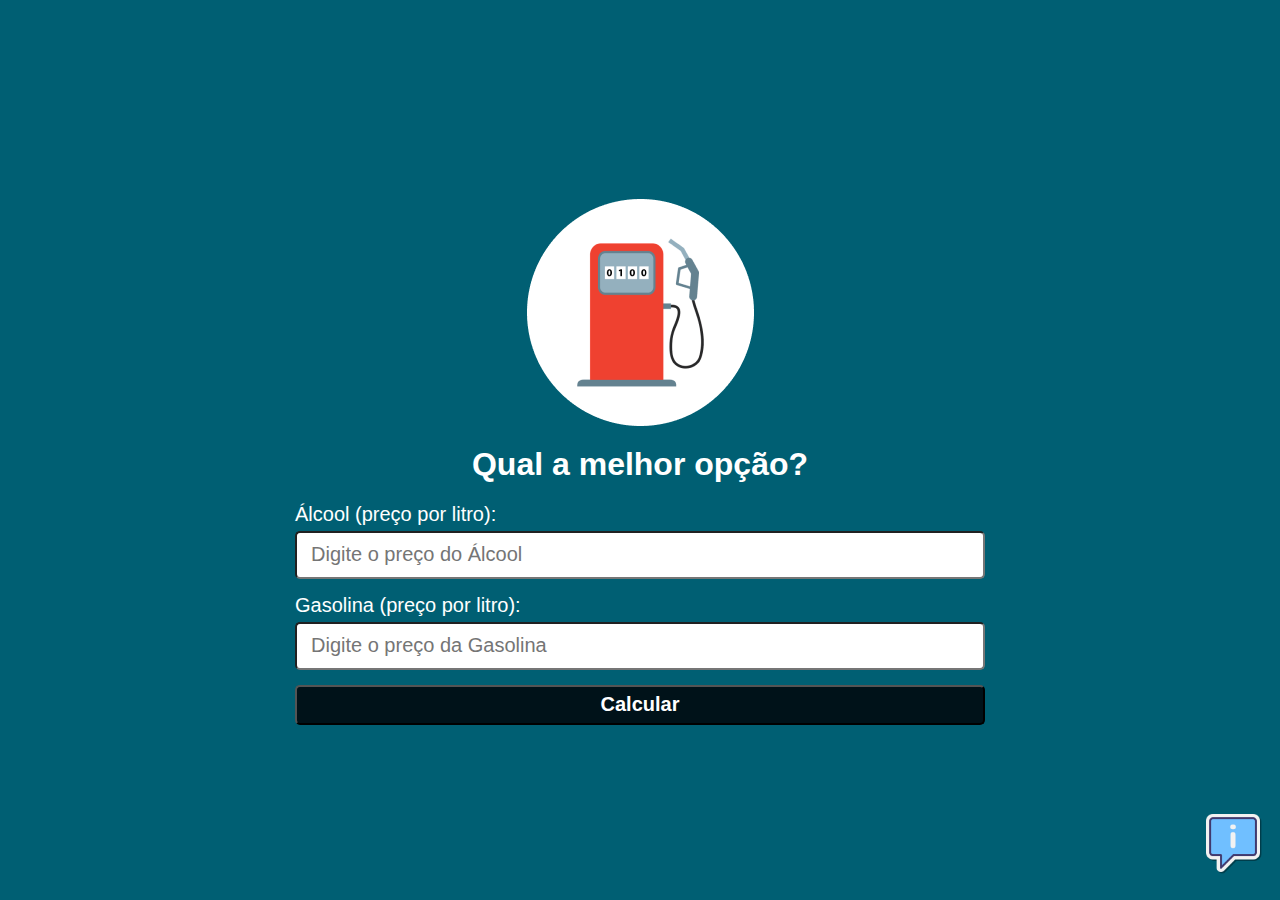
<file: index.html>
<!DOCTYPE html>
<html lang="pt-br">
<head>
  <meta charset="UTF-8">
  <meta http-equiv="X-UA-Compatible" content="IE=edge">
  <meta name="viewport" content="width=device-width, initial-scale=1.0">
  <link rel="stylesheet" href="./style.css">
  <title>Cálculo Gasolina ou Álcool</title>
</head>
<body>
  <main class="container">
    <img class="logo" src="./assets/logo.png" alt="Bomba de Combustivel">
    <h1 class="title">Qual a melhor opção?</h1>

    <form onsubmit="calcular(event)" class="form">
      <label>Álcool (preço por litro):</label>
      <input
      id="alcool"
      class="input" 
      type="number" 
      placeholder="Digite o preço do Álcool" 
      min="1"
      step="0.01" 
      required>

      <label>Gasolina (preço por litro):</label>
      <input 
      id="gasolina"
      class="input"
      type="number" 
      placeholder="Digite o preço da Gasolina" 
      min="1" 
      step="0.01" 
      required>

      <input
      class="button" 
      type="submit" 
      value="Calcular">
    </form>
    <section id="content-result" class="section hide">
      <span id="result">Compensa usar Álcool</span>

      <span id="alcool-result" class="result">Álcool R$ 3.90</span>
      <span id="gasolina-result" class="result">Gasolina R$ 5.60</span>
    </section>
  </main>

  <div class="info">
    <span class="tooltip">Veja como é feito o Cálculo</span>
    <a href="./description.html">
      <img class="info-img" src="./assets/info.png" alt="informções">
    </a>
  </div>

  <script src="./script.js"></script>
</body>
</html>
</file>
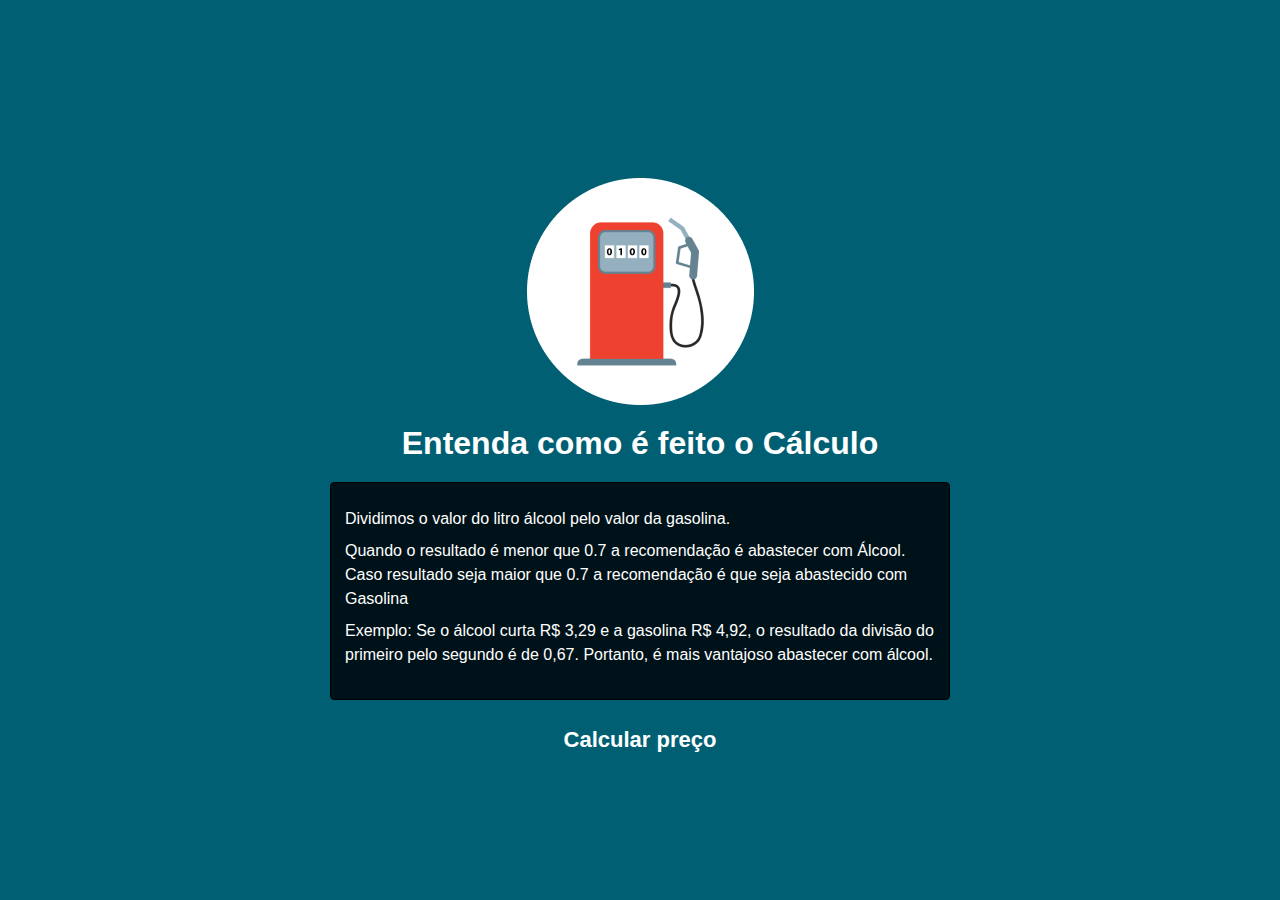
<file: description.html>
<!DOCTYPE html>
<html lang="pt-br">
<head>
  <meta charset="UTF-8">
  <meta http-equiv="X-UA-Compatible" content="IE=edge">
  <meta name="viewport" content="width=device-width, initial-scale=1.0">
  <link rel="stylesheet" href="./style.css">
  <title>Como é feito o Calculo</title>
</head>
<body>
  <main class="container">
    <img class="logo" src="./assets/logo.png" alt="logo">
    <h1 class="title">Entenda como é feito o Cálculo</h1>

    <section class="sobre"> 
      <p>Dividimos o valor do litro álcool pelo valor da gasolina.</p>
      <p>Quando o resultado é menor que 0.7 a recomendação é abastecer com Álcool. Caso resultado seja maior que 0.7 a recomendação é que seja abastecido com Gasolina</p>
      <p>Exemplo: Se o álcool curta R$ 3,29 e a gasolina R$ 4,92, o resultado da divisão do primeiro pelo segundo é de 0,67. Portanto, é mais vantajoso abastecer com álcool.</p>
    </section>

    <a class="button-calcular" href="./index.html">
      Calcular preço
    </a>
  </main>
</body>
</html>
</file>
<file: style.css>
*{
  margin: 0 auto;
  font-family: sans-serif;
  box-sizing: border-box;
}

body {
  background-color: #005f73;
  height: 100vh;
  display: flex;
  justify-content: center; /* alinhamento horizontal */
  align-items: center; /* alinhamento vertical */
  flex-direction: column; /*um elemento abaixo do outro, em coluna */  
}

.container {
  max-width: 720px;
  display: flex;
  flex-direction: column;
  justify-content: center;
  align-items: center;
  padding: 0 15px
}

.logo {
  max-width: 227px;
  margin-top: 38px;
}

.title {
  text-align: center;
  color: #fff;
  margin: 20px 0;
}

.form label{
  font-size: 20px;
  color: #fff;
}

.input {
  width: 100%;
  height: 48px;
  border-radius: 5px;
  font-size: 20px;
  padding: 0 14px;
  margin-top: 5px;
  margin-bottom: 15px;
}

.button {
  background-color: #001219;
  width: 100%;
  height: 40px;
  margin-bottom: 15px;
  border-radius: 5px;
  font-size: 20px;
  font-weight: bold;
  color: #fff;
  cursor: pointer;
}

.section {
  background-color: green;
  display: flex;
  flex-direction: column;
  max-width: 530px;
  padding: 10px 28px;
  text-align: center;
  color: #fff;
  border-radius: 5px;
  user-select: none;
}

.hide{
  display: none;
}

.section:hover {
  transform: scale(1.1);
  transition: 0.8s;
}

#result{
  font-weight: bold;
  font-size: 20px;
  margin-bottom: 20px;
}

.result {
  font-size: 15px;
  margin-bottom: 8px;
}

.info {
  position: fixed; /*posição da info fixa*/
  right: 14px;
  bottom: 22px;
}

.info-img {
  width: 66px;
  height: 66px;
}

.tooltip {
  color: #001219;
  font-weight: bold;
  padding: 10px 8px;
  position: relative; /*posição da descrição relativa, deixando ela no meio da img, com o bottom em 28px*/
  bottom: 28px;
  display: none; /*display none para que a descrição não apareça. Somente quando passar o mouse, feito no cod abaixo*/
}

.info:hover .tooltip{
  display: inline;
}

.sobre {
  background-color: #001219;
  max-width: 620px;
  padding: 24px 14px;
  border: 1px solid;
  border-radius: 4px;
}

.sobre p {
  color: #fff;
  margin-bottom: 8px;
  line-height: 150%;
}

.button-calcular {
  height: 40px;
  width: 70%;
  display: flex;
  justify-content: center;
  align-items: center;
  color: #fff;
  font-size: 22px;
  text-decoration: none;
  font-weight: bold;
  margin-top: 20px;
}
</file>
